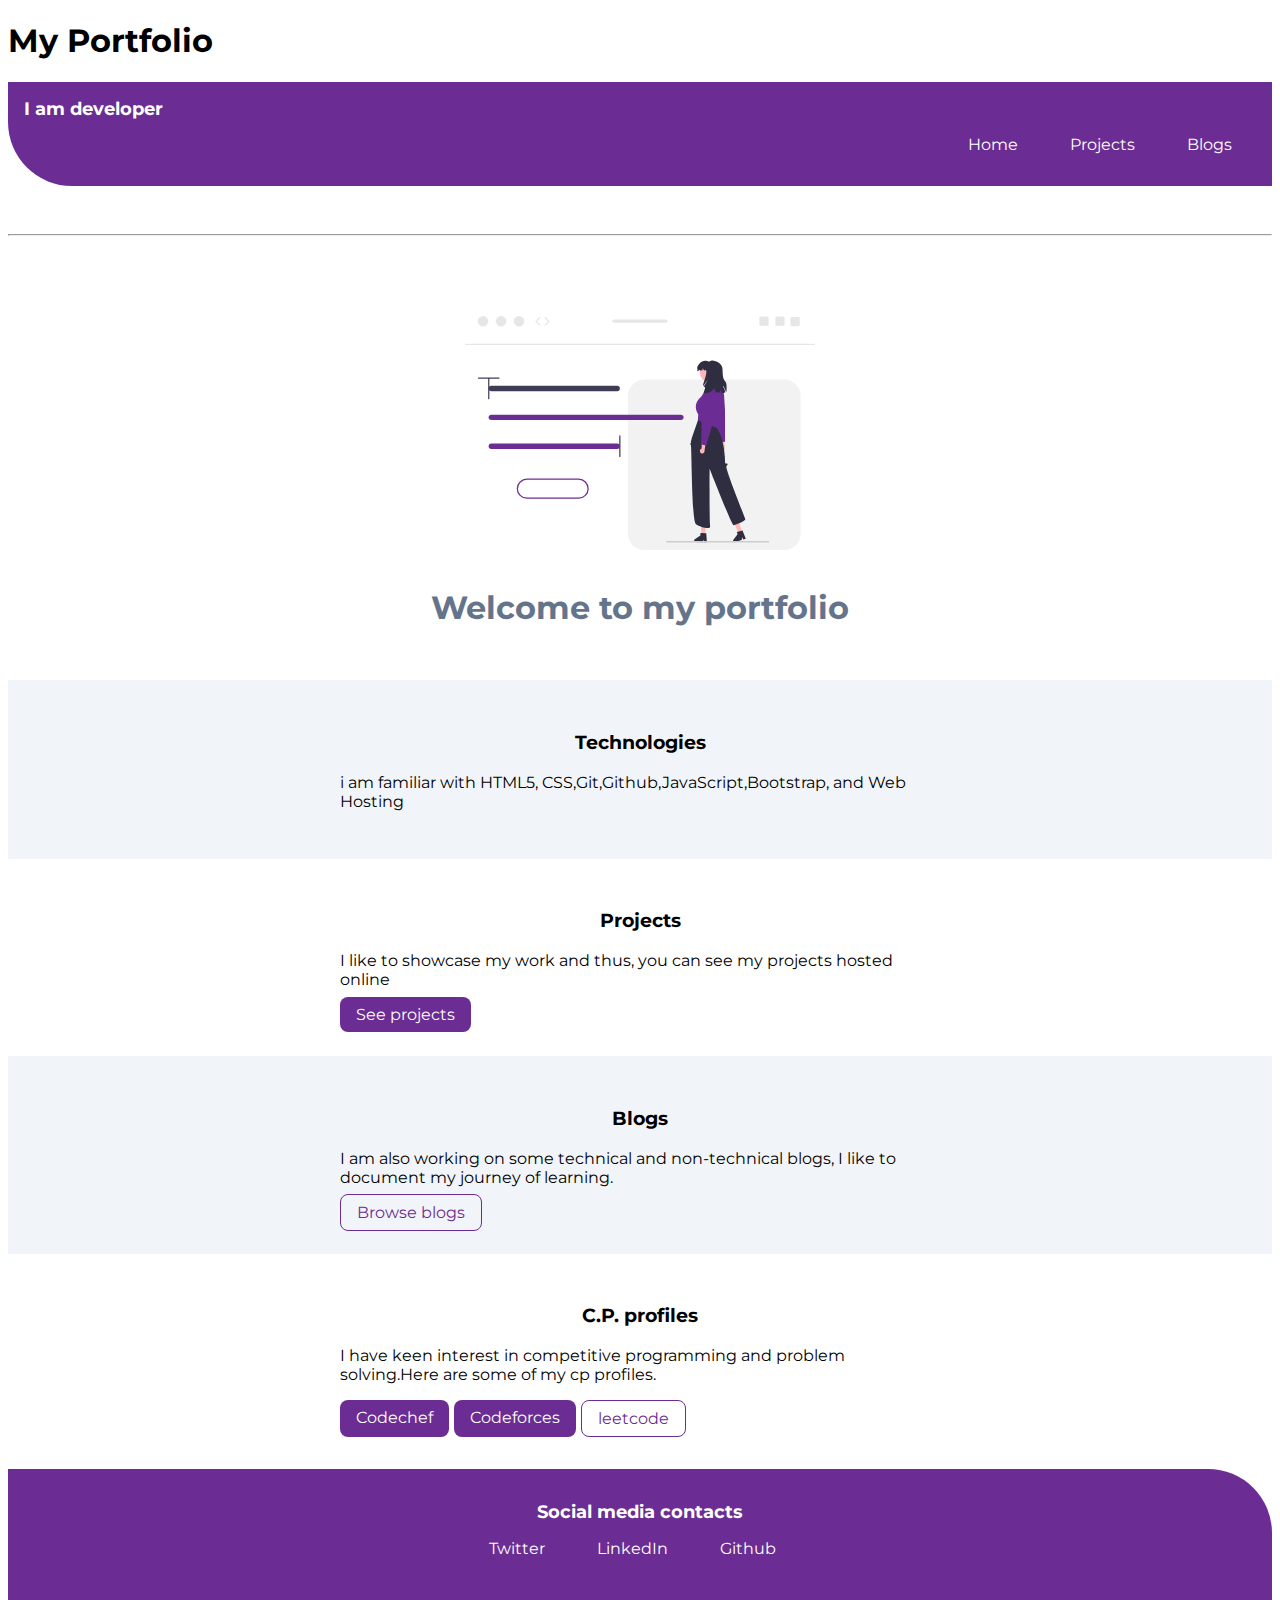
<file: index.html>
<!DOCTYPE html>
<html lang="en">
<head>
    <meta charset="UTF-8">
    <meta http-equiv="X-UA-Compatible" content="IE=edge">
    <meta name="viewport" content="width=device-width, initial-scale=1.0">
    <title>home | Nikhil's Portfolio</title>
    <link rel="stylesheet" href="style.css">
</head>
<body>
    
    <h1>My Portfolio</h1>
    <nav class="navigation container">
        <div class="nav-brand"><strong>I am developer</strong> </div>
        <ul class="list-non-bullet nav-pills">
            <li class="list-item-inline">
                <a class="link" href="/">Home</a>
            </li>
            <li class="list-item-inline">
                <a class="link" href="projects.html">Projects</a>
            </li>
            <li class="list-item-inline">
                <a class="link" href="blogs.html">Blogs</a>
            </li>
        </ul>
    </nav><hr> 
    <header class="hero">
        <img class="hero-img" src="/webimg.svg" alt="">
        <h1 class="hero-heading">Welcome to my portfolio</h1>
    </header>
    <section class="section ow">
        <h3>Technologies</h3>
        <div class="container container-center">
            <p>i am familiar with HTML5, CSS,Git,Github,JavaScript,Bootstrap, and Web Hosting</p>
        </div>
        
    </section>
    <section class="section ">
        <h3>Projects</h3>
        <div class="container container-center">
            <p>
                I like to showcase my work and thus, you can see my projects hosted online
            </p>
            <a class="link link-primary" href="projects.html">See projects</a>
        </div>
    </section>    
    <section class="section ow">
        <h3>Blogs</h3>
        <div class="container container-center">
            <p>I am also working on some technical and non-technical blogs, I like to document my journey of learning.</p>
            <a class="link link-secondary" href="blogs.html">Browse blogs</a>
        </div>
        
    </section>
    <section class="section ">
        <h3>C.P. profiles</h3>
        <div class="container container-center ">
            <p>
               I have keen interest in competitive programming and problem solving.Here are some of my cp profiles.
            </p>
            <div class="flex">
                <a class="link link-primary" href="https://www.codechef.com/users/nikj007" target="_blank">Codechef</a>
            <a class="link link-primary" href="https://codeforces.com/profile/Nikhilj007" target="_blank">Codeforces</a>
            <a class="link link-secondary" href="https://leetcode.com/nikj007/" target="_blank">leetcode</a>
            </div>
            
        </div>
    </section>
    <footer class="footer">
        <div class="footer-header">
            Social media contacts
            
        </div>
        <ul class="social-links list-non-bullet container">
            <li class="list-item-inline"><a class="link " href="https://twitter.com/Nikhilism_1515?t=WCTnTuLcDopaoNQVSn306Q&s=08" target="_blank"> Twitter</a></li>
            <li class="list-item-inline"><a class="link " href="https://www.linkedin.com/in/nikhil-jha-326779210" target="_blank"> LinkedIn</a></li>
            <li class="list-item-inline"><a class="link " href="https://github.com/Nikhilj007" target="_blank"> Github</a></li>
        </ul>
    </footer>

</body>
</html>
</file>
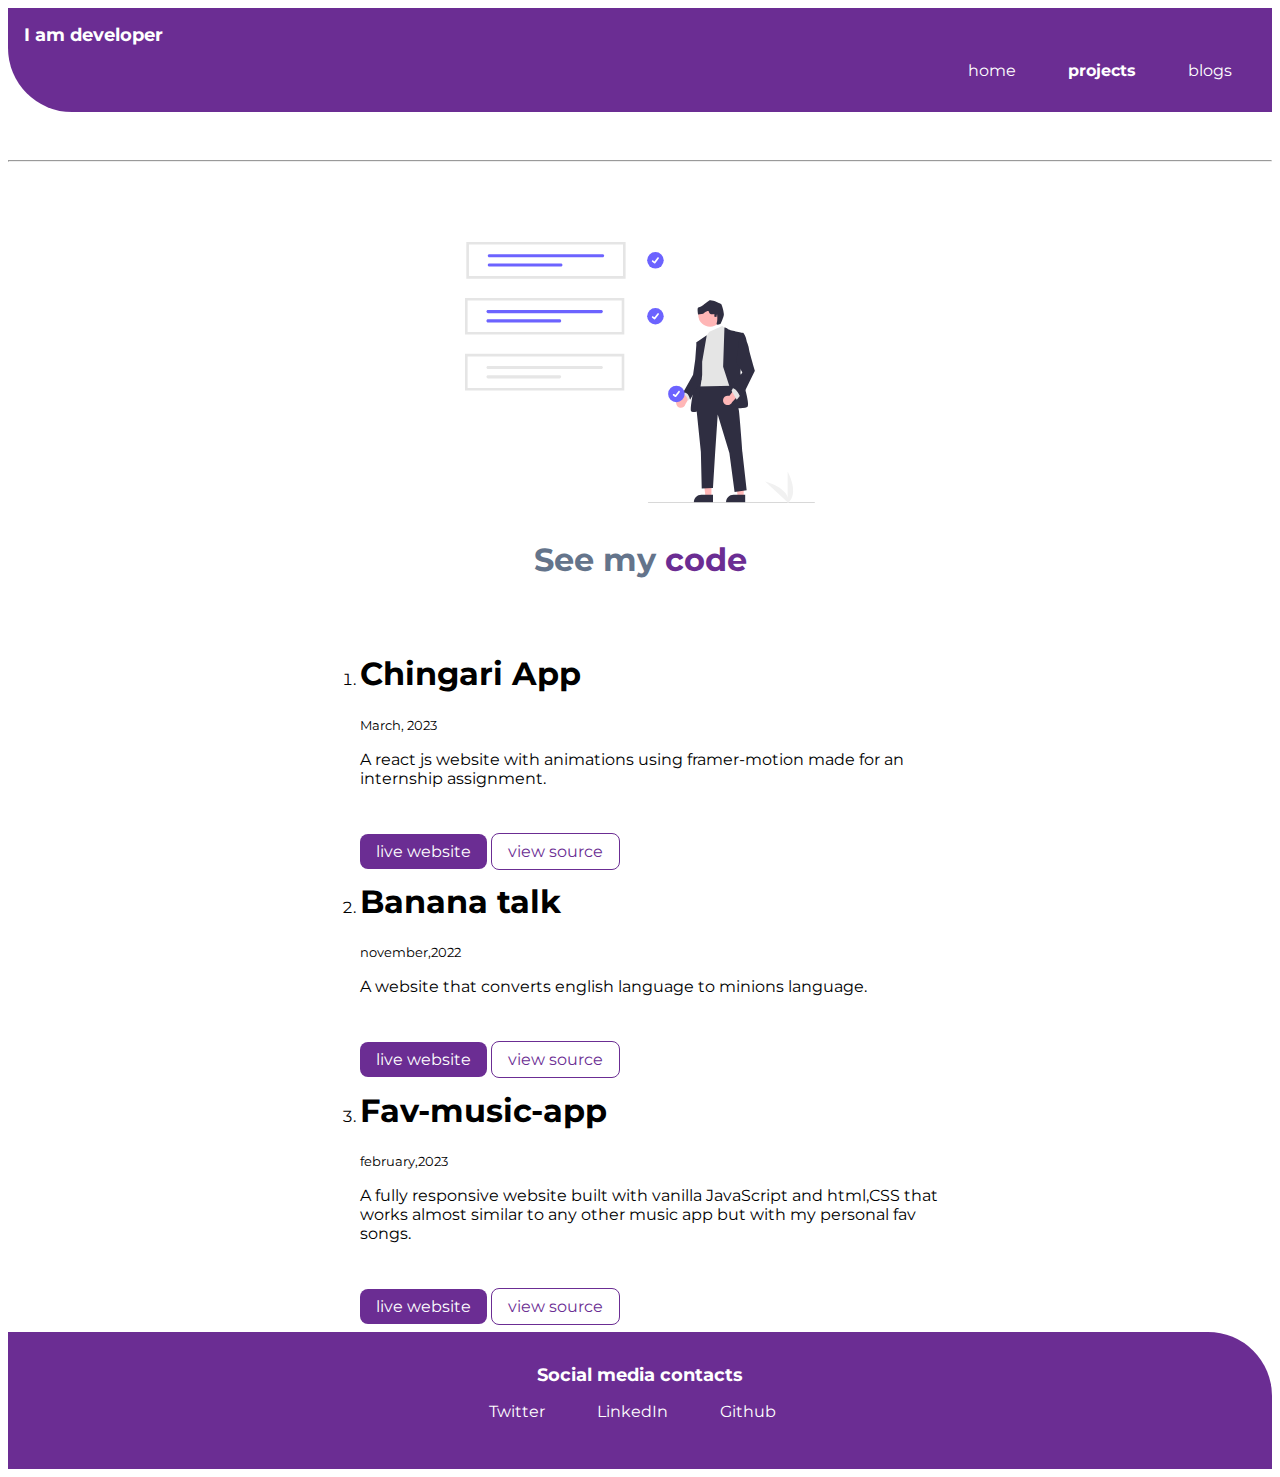
<file: projects.html>
<!DOCTYPE html>
<html lang="en">
<head>
    <meta charset="UTF-8">
    <meta http-equiv="X-UA-Compatible" content="IE=edge">
    <meta name="viewport" content="width=device-width, initial-scale=1.0">
    <title>Projects of Nikhil</title>
    <link rel="stylesheet" href="style.css">
</head>
<body>
    <nav class="navigation container">
        <div class="nav-brand"><strong>I am developer</strong> </div>
        <ul class="list-non-bullet nav-pills">
            <li class="list-item-inline">
                <a class="link" href="/">home</a>
            </li>
            <li class="list-item-inline">
                <a class="link link-active" href="projects.html">projects</a>
            </li>
            <li class="list-item-inline">
                <a class="link" href="blogs.html">blogs</a>
            </li>
        </ul>
    </nav><hr> 
    
    <header class="hero">
        <img class="hero-img" src="project.svg" alt="">
        <h1 class="hero-heading">See my <span class="heading-inverted">
            code
        </span></h1>
    </header>   
    <ol>
         <div class="container container-center">
            <li>
                <h1>Chingari App</h1>
                 <small>March, 2023</small>
                 <p>A react js website with animations using framer-motion made for an internship assignment.</p>
                 <br><br>
                 <a class="link link-primary" target="_blank" href="https://chingariapp.netlify.app">live website</a>
                 <a class="link link-secondary" target="_blank" href="https://github.com/Nikhilj007/chingari/">view source</a>
             </li> 
        </div>
        <div class="container container-center">
            <li>
                <h1>Banana talk</h1>
                 <small>november,2022</small>
                 <p>A website that converts english language to minions language.</p>
                 <br><br>
                 <a class="link link-primary" target="_blank" href="https://bananatalkproject.netlify.app/">live website</a>
                 <a class="link link-secondary" target="_blank" href="https://github.com/Nikhilj007/Banana-speak">view source</a>
             </li> 
        </div>
        <div class="container container-center">
            <li>
                <h1>Fav-music-app</h1>
                 <small>february,2023</small>
                 <p>A fully responsive website built with vanilla JavaScript and html,CSS that works almost similar to any other music app but with my personal fav songs.</p>
                 <br><br>
                 <a class="link link-primary" target="_blank" href="https://favmusicapp.netlify.app/">live website</a>
                 <a class="link link-secondary" target="_blank" href="https://github.com/Nikhilj007/spotify-clone">view source</a>
             </li> 
        </div>
        
    </ol>   
    <footer class="footer">
        <div class="footer-header">
            Social media contacts
            
        </div>
        <ul class="social-links list-non-bullet container">
            <li class="list-item-inline"><a class="link " href="https://twitter.com/Nikhilism_1515?t=WCTnTuLcDopaoNQVSn306Q&s=08" target="_blank"> Twitter</a></li>
            <li class="list-item-inline"><a class="link " href="https://www.linkedin.com/in/nikhil-jha-326779210" target="_blank"> LinkedIn</a></li>
            <li class="list-item-inline"><a class="link " href="https://github.com/Nikhilj007" target="_blank"> Github</a></li>
        </ul>
    </footer>
</body>
</html>
</file>
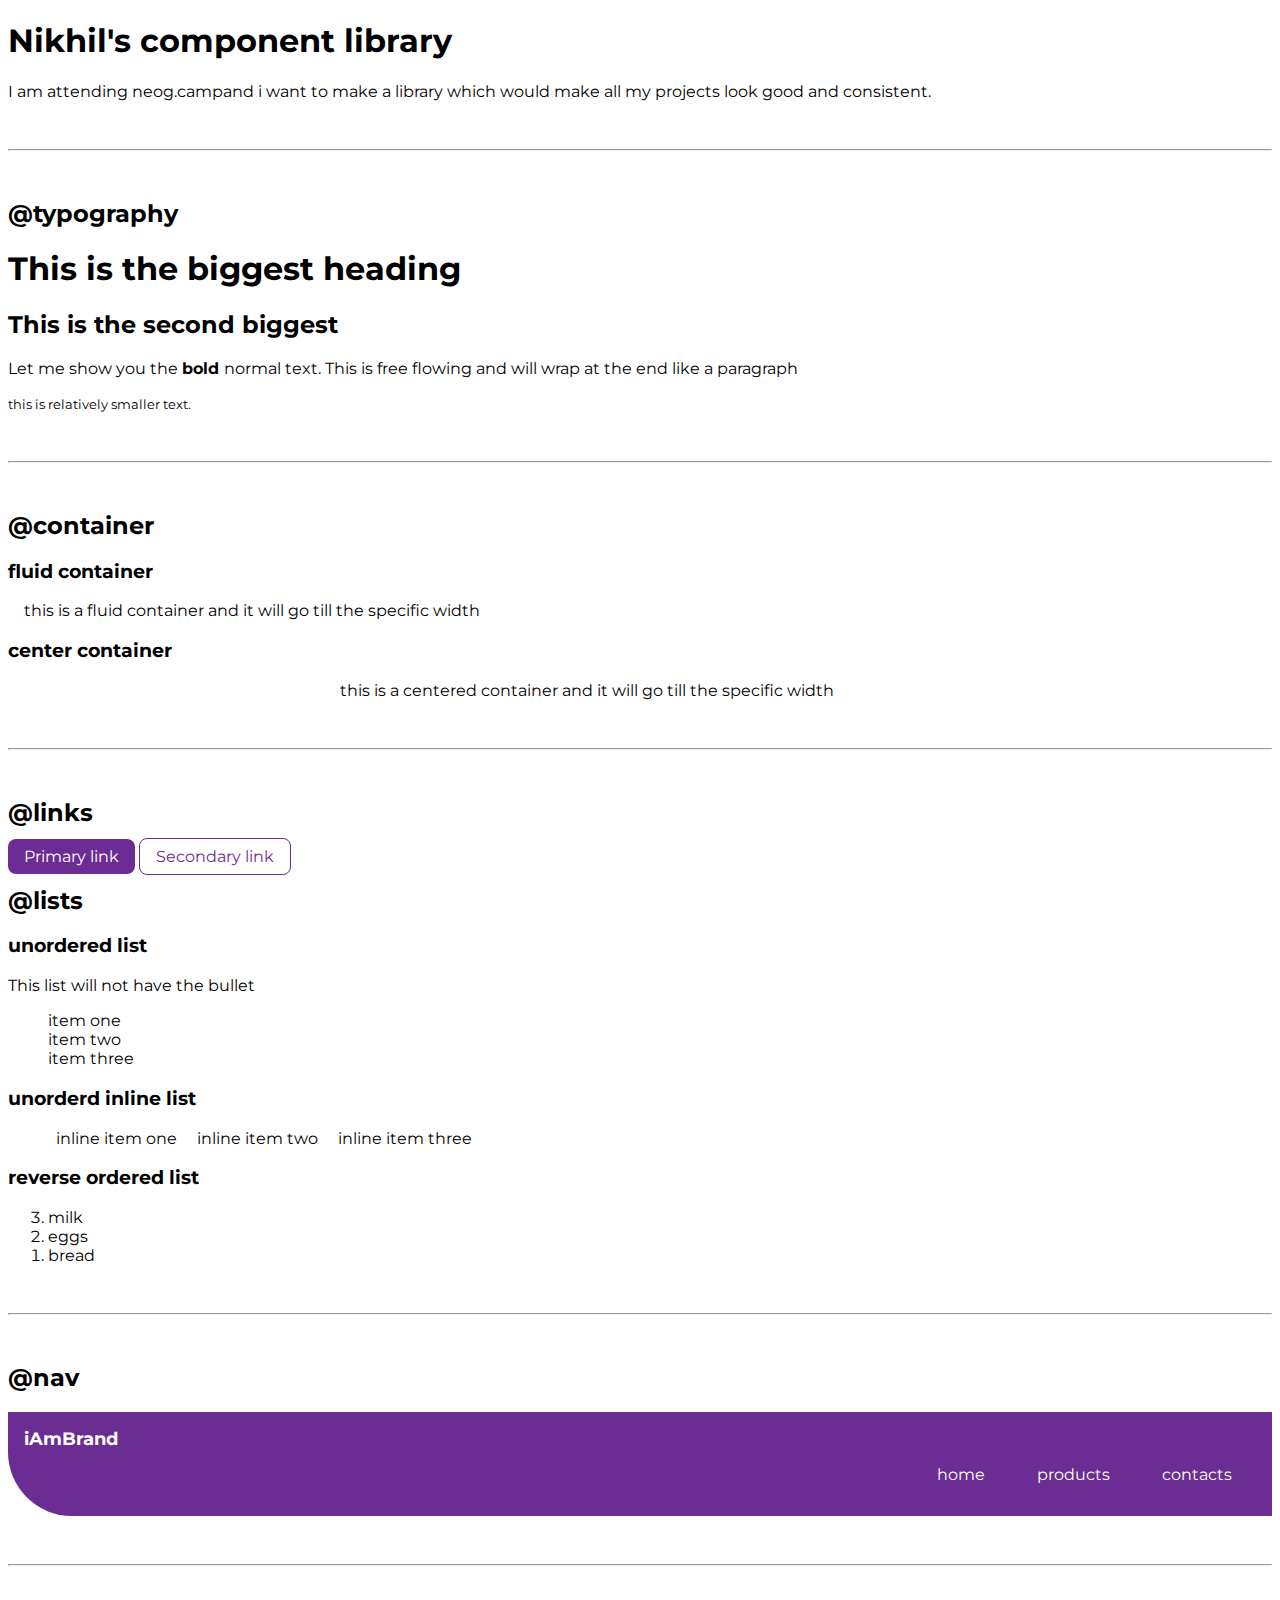
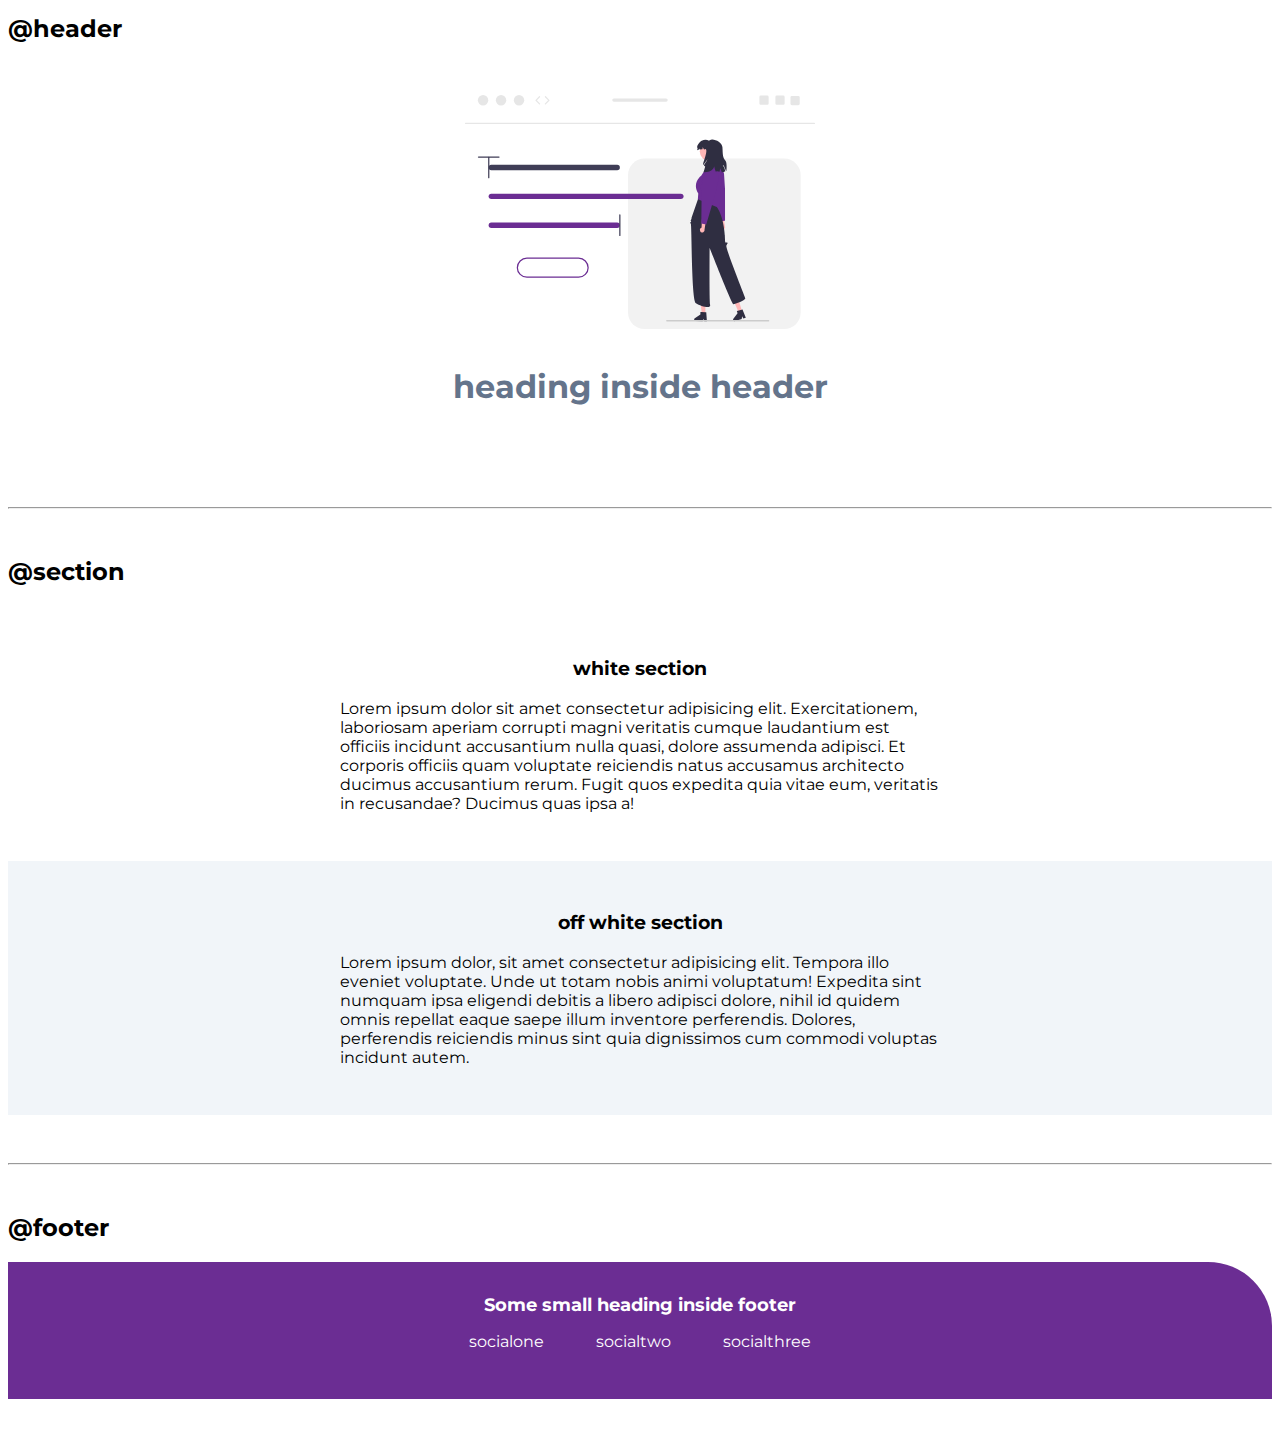
<file: lib/components.html>
<!DOCTYPE html>
<html lang="en">
<head>
    <meta charset="UTF-8">
    <meta http-equiv="X-UA-Compatible" content="IE=edge">
    <meta name="viewport" content="width=device-width, initial-scale=1.0">
    <title>Nikhil's Portfolio</title>
    <link rel="stylesheet" href="/style.css">
</head>
<body>
    <h1>Nikhil's component library</h1>
    <p>I am attending neog.campand i want to make a library which would make all my projects look good and consistent.</p>
    <hr>
    <h2>@typography</h2>
    <h1>This is the biggest heading </h1>
    <h2>This is the second biggest</h2>
    <p>Let me show you the <strong>bold </strong>normal text. This is free flowing and will wrap at the end like a paragraph</p>

    <small>this is relatively smaller text.</small>
    <hr>
    <h2>@container</h2>

    <h3>fluid container</h3>
    <div class="container ">this is a fluid container and it will go till the specific width</div>

    <h3>center container</h3>
    <div class="container container-center">this is a centered container and it will go till the specific width</div>
    <hr>
    <h2>@links</h2>
    <a class="link link-primary" href="/">Primary link</a>
    <a class="link link-secondary" href="/">Secondary link</a>
    
    <h2>@lists</h2>
    <h3>unordered list</h3>
    <p>This list will not have the bullet</p>
    <ul class="list-non-bullet">
        <li>item one</li>
        <li>item two</li>
        <li>item three</li>
    </ul>
    <h3>unorderd inline list</h3>
    <ul class="list-non-bullet">
        <li class="list-item-inline">inline item one</li>
        <li class="list-item-inline">inline item two</li>
        <li class="list-item-inline">inline item three</li>

    </ul>
    <h3>reverse ordered list</h3>
    <ol reversed>
        <li>milk</li>
        <li>eggs</li>
        <li>bread</li>
    </ol>
    <hr>
    <h2>@nav</h2>
    <nav class="navigation container">
        <div class="nav-brand"><strong>iAmBrand</strong> </div>
        <ul class="list-non-bullet nav-pills">
            <li class="list-item-inline">
                <a class="link" href="/">home</a>
            </li>
            <li class="list-item-inline">
                <a class="link" href="/">products</a>
            </li>
            <li class="list-item-inline">
                <a class="link" href="/">contacts</a>
            </li>
        </ul>
    </nav><hr>
    <h2>@header</h2>
    <header class="hero">
        <img class="hero-img" src="/webimg.svg" alt="">
        <h1 class="hero-heading">heading inside header</h1>
    </header>
    <hr>
    <h2>@section</h2>
    <section class="section">
        <h3>white section</h3>
        <div class="container container-center">
            <p>Lorem ipsum dolor sit amet consectetur adipisicing elit. Exercitationem, laboriosam aperiam corrupti magni veritatis cumque laudantium est officiis incidunt accusantium nulla quasi, dolore assumenda adipisci. Et corporis officiis quam voluptate reiciendis natus accusamus architecto ducimus accusantium rerum. Fugit quos expedita quia vitae eum, veritatis in recusandae? Ducimus quas ipsa a!</p>
        </div>
        
    </section>
    <section class="section ow">
        <h3>off white section</h3>
        <div class="container container-center">
            <p>Lorem ipsum dolor, sit amet consectetur adipisicing elit. Tempora illo eveniet voluptate. Unde ut totam nobis animi voluptatum! Expedita sint numquam ipsa eligendi debitis a libero adipisci dolore, nihil id quidem omnis repellat eaque saepe illum inventore perferendis. Dolores, perferendis reiciendis minus sint quia dignissimos cum commodi voluptas incidunt autem.</p>
        </div>
        
    </section>
    <hr>
    <h2>@footer</h2>
    <footer class="footer">
        <div class="footer-header">
            Some small heading inside footer
        </div>
        <ul class="social-links list-non-bullet">
            <li class="list-item-inline"><a class="link " href="/"> socialone</a></li>
            <li class="list-item-inline"><a class="link " href="/"> socialtwo</a></li>
            <li class="list-item-inline"><a class="link " href="/"> socialthree</a></li>
        </ul>
    </footer>
    <br><br>

</body>
</html>
</file>
<file: style.css>
@import url('https://fonts.googleapis.com/css2?family=Montserrat:ital,wght@1,500&display=swap');

:root{
    --primary-color: #6b2d93;
    --off-white: #f1f5f9;
    --dark-grey: #64748b;
}
body{
    font-family: 'Montserrat',
    sans-serif;
}
hr{
    margin: 3rem 0rem;
}
.container{
    padding: 0rem 1rem;
}
.container-center{
    max-width: 600px;
    margin: auto;
}

.flex{
    display: flex;
    gap: 5px;
    flex-wrap: wrap;
}

.link{
    text-decoration: none;
    padding: 0.5rem 1rem;
    transition: 0.3s ease-out;
}
.link-active{
    font-weight: bold;
}

.link-primary{
    background-color: var(--primary-color);
    color: white;
    border-radius: 0.5rem;
    transition: 0.3s ease-out;
}
.link-secondary{
    color: var(--primary-color);
    border-radius: 0.5rem;
    border: 1px solid var(--primary-color);
    transition: 0.3s ease-out;

}
 .container a:hover{
    background-color: #360854;
    color: white;
    border-radius: 0.5rem;
}
.list-non-bullet{
    list-style: none;
}
.list-item-inline{
    display: inline;
    padding: 0rem 0.5rem;
}
.navigation{
    background-color: var(--primary-color);
    color: white;
    padding: 1rem 1rem;
    border-bottom-left-radius: 4rem;
    position:static
}
.navigation .nav-brand{
    font-size: 1.1rem;
}
.navigation .nav-pills{
    text-align: right;
}
.navigation a{
    color: white;
}
.hero{
    padding: 2rem;
}
.hero .hero-img{
    max-width: 350px;
    display: block;
    margin: auto;
}
.hero .hero-heading{
    padding-top: 1rem;
    color: var(--dark-grey);
    text-align: center;
}
.hero .heading-inverted{
    color: var(--primary-color);
}
.section{
    padding: 2rem;
}
.section h3{
    text-align: center;
    
}
.ow{
    background-color: var(--off-white);
}
footer{
    background-color: var(--primary-color);
    padding: 2rem 1rem;
    text-align: center;
    border-top-right-radius: 4rem ;
    color: white;
}
.footer .link {
    color: white;
}
.footer .footer-header{
    font-weight: bold;
    font-size: large;
}
.footer ul{
    padding-inline-start: 0px;
}
@media all and(max-width:460px) {
    .section .link-secondary{
        margin-top: 5rem;
    }
    
}
</file>
